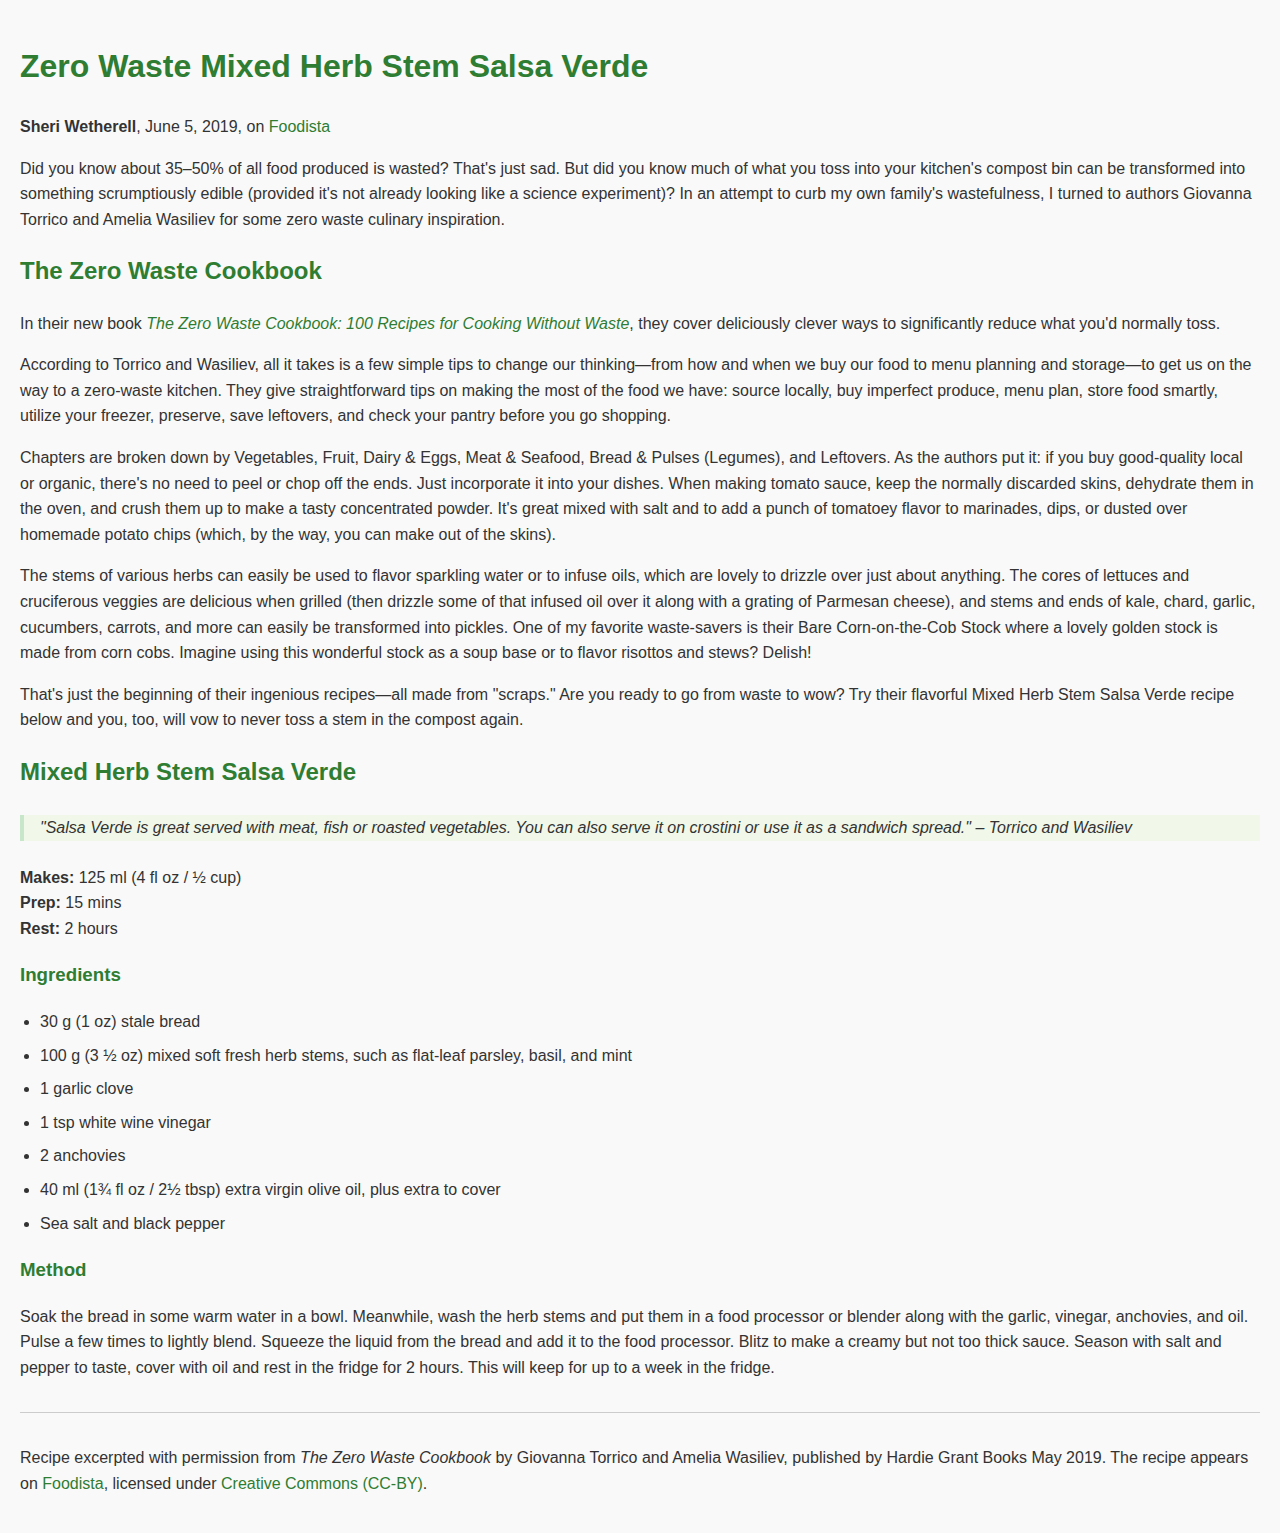
<file: index.html>
<!DOCTYPE html>
<html lang="en">
<head>
  <meta charset="UTF-8">
  <title>Zero Waste Mixed Herb Stem Salsa Verde</title>
  <style>
    body {
      font-family: Arial, sans-serif;
      background-color: #f9f9f9;
      color: #333;
      margin: 0;
      padding: 20px;
      line-height: 1.6;
    }

    h1, h2, h3 {
      color: #2e7d32;
    }

    a {
      color: #2e7d32;
      text-decoration: none;
    }

    a:hover {
      text-decoration: underline;
    }

    ul {
      margin: 1em 0;
      padding-left: 20px;
    }

    li {
      margin-bottom: 0.5em;
    }

    blockquote {
      border-left: 4px solid #c8e6c9;
      padding-left: 1em;
      margin: 1.5em 0;
      background-color: #f1f8e9;
      font-style: italic;
    }

    hr {
      margin: 2em 0;
      border: none;
      border-top: 1px solid #ccc;
    }

    strong {
      font-weight: bold;
    }

    em {
      font-style: italic;
    }
  </style>
</head>
<body>

  <h1>Zero Waste Mixed Herb Stem Salsa Verde</h1>
  <p><strong>Sheri Wetherell</strong>, June 5, 2019, on 
    <a href="https://www.foodista.com/blog/2019/06/05/zero-waste-mixed-herb-stem-salsa-verde" target="_blank">Foodista</a>
  </p>

  <p>
    Did you know about 35–50% of all food produced is wasted? That's just sad. But did you know much of what you toss into your kitchen's compost bin can be transformed into something scrumptiously edible (provided it's not already looking like a science experiment)? In an attempt to curb my own family's wastefulness, I turned to authors Giovanna Torrico and Amelia Wasiliev for some zero waste culinary inspiration.
  </p>

  <h2>The Zero Waste Cookbook</h2>
  <p>
    In their new book <em><a href="https://www.amazon.com/Zero-Waste-Cookbook-Recipes-Cooking/dp/178488247X" target="_blank">The Zero Waste Cookbook: 100 Recipes for Cooking Without Waste</a></em>, they cover deliciously clever ways to significantly reduce what you'd normally toss.
  </p>

  <p>
    According to Torrico and Wasiliev, all it takes is a few simple tips to change our thinking—from how and when we buy our food to menu planning and storage—to get us on the way to a zero-waste kitchen. They give straightforward tips on making the most of the food we have: source locally, buy imperfect produce, menu plan, store food smartly, utilize your freezer, preserve, save leftovers, and check your pantry before you go shopping.
  </p>

  <p>
    Chapters are broken down by Vegetables, Fruit, Dairy & Eggs, Meat & Seafood, Bread & Pulses (Legumes), and Leftovers. As the authors put it: if you buy good-quality local or organic, there's no need to peel or chop off the ends. Just incorporate it into your dishes. When making tomato sauce, keep the normally discarded skins, dehydrate them in the oven, and crush them up to make a tasty concentrated powder. It's great mixed with salt and to add a punch of tomatoey flavor to marinades, dips, or dusted over homemade potato chips (which, by the way, you can make out of the skins).
  </p>

  <p>
    The stems of various herbs can easily be used to flavor sparkling water or to infuse oils, which are lovely to drizzle over just about anything. The cores of lettuces and cruciferous veggies are delicious when grilled (then drizzle some of that infused oil over it along with a grating of Parmesan cheese), and stems and ends of kale, chard, garlic, cucumbers, carrots, and more can easily be transformed into pickles. One of my favorite waste-savers is their Bare Corn-on-the-Cob Stock where a lovely golden stock is made from corn cobs. Imagine using this wonderful stock as a soup base or to flavor risottos and stews? Delish!
  </p>

  <p>
    That's just the beginning of their ingenious recipes—all made from "scraps." Are you ready to go from waste to wow? Try their flavorful Mixed Herb Stem Salsa Verde recipe below and you, too, will vow to never toss a stem in the compost again.
  </p>

  <h2>Mixed Herb Stem Salsa Verde</h2>

  <blockquote>
    <p>"Salsa Verde is great served with meat, fish or roasted vegetables. You can also serve it on crostini or use it as a sandwich spread." – Torrico and Wasiliev</p>
  </blockquote>

  <p><strong>Makes:</strong> 125 ml (4 fl oz / ½ cup)<br>
     <strong>Prep:</strong> 15 mins<br>
     <strong>Rest:</strong> 2 hours</p>

  <h3>Ingredients</h3>
  <ul>
    <li>30 g (1 oz) stale bread</li>
    <li>100 g (3 ½ oz) mixed soft fresh herb stems, such as flat-leaf parsley, basil, and mint</li>
    <li>1 garlic clove</li>
    <li>1 tsp white wine vinegar</li>
    <li>2 anchovies</li>
    <li>40 ml (1¾ fl oz / 2½ tbsp) extra virgin olive oil, plus extra to cover</li>
    <li>Sea salt and black pepper</li>
  </ul>

  <h3>Method</h3>
  <p>
    Soak the bread in some warm water in a bowl. Meanwhile, wash the herb stems and put them in a food processor or blender along with the garlic, vinegar, anchovies, and oil. Pulse a few times to lightly blend. Squeeze the liquid from the bread and add it to the food processor. Blitz to make a creamy but not too thick sauce. Season with salt and pepper to taste, cover with oil and rest in the fridge for 2 hours. This will keep for up to a week in the fridge.
  </p>

  <hr>

  <p>
    Recipe excerpted with permission from <em>The Zero Waste Cookbook</em> by Giovanna Torrico and Amelia Wasiliev, published by Hardie Grant Books May 2019. The recipe appears on 
    <a href="https://www.foodista.com/blog/2019/06/05/zero-waste-mixed-herb-stem-salsa-verde" target="_blank">Foodista</a>, licensed under 
    <a href="https://creativecommons.org/licenses/by/3.0/" target="_blank">Creative Commons (CC-BY)</a>.
  </p>

</body>
</html>
</file>
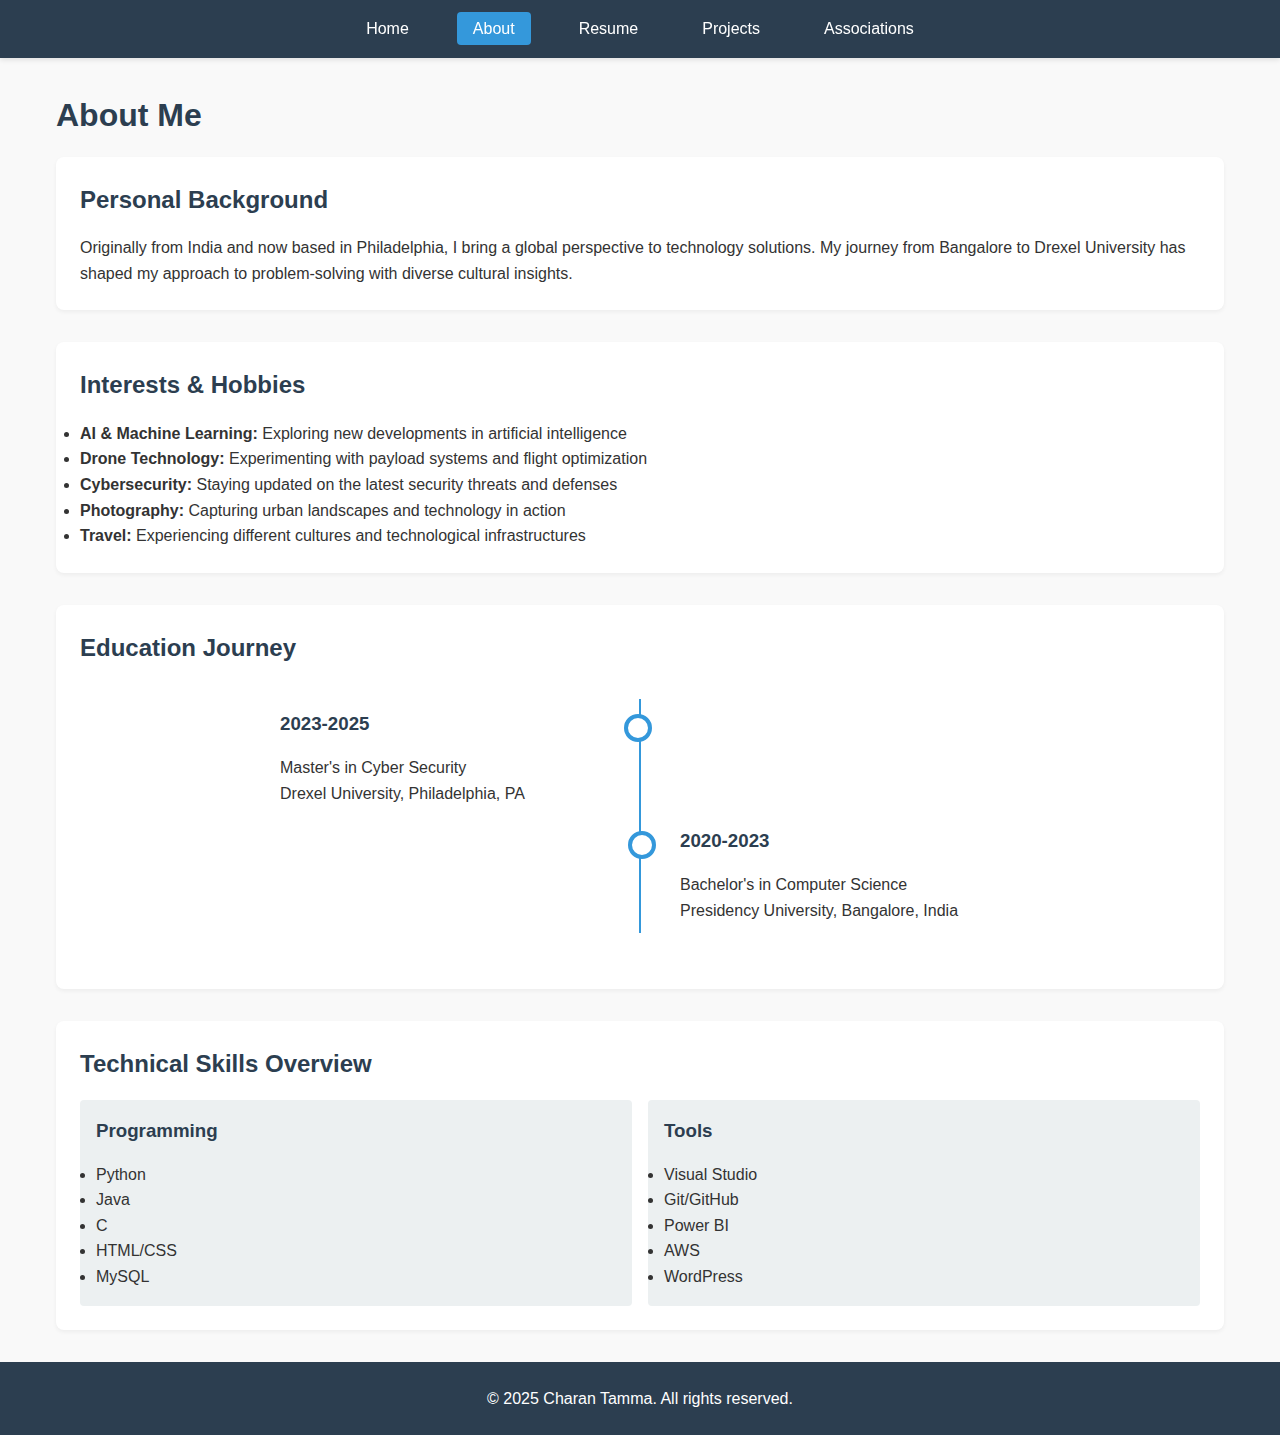
<file: about.html>
<!DOCTYPE html>
<html lang="en">
<head>
    <meta charset="UTF-8">
    <meta name="viewport" content="width=device-width, initial-scale=1.0">
    <title>About | Charan Tamma</title>
    <link rel="stylesheet" href="styles.css">
</head>
<body>
    <nav>
        <ul>
            <li><a href="index.html">Home</a></li>
            <li><a href="about.html" class="active">About</a></li>
            <li><a href="resume.html">Resume</a></li>
            <li><a href="projects.html">Projects</a></li>
            <li><a href="associations.html">Associations</a></li>
        </ul>
    </nav>

    <main class="about">
        <h1>About Me</h1>
        
        <section class="personal">
            <h2>Personal Background</h2>
            <p>Originally from India and now based in Philadelphia, I bring a global perspective to technology solutions. My journey from Bangalore to Drexel University has shaped my approach to problem-solving with diverse cultural insights.</p>
        </section>

        <section class="interests">
            <h2>Interests & Hobbies</h2>
            <ul>
                <li><strong>AI & Machine Learning:</strong> Exploring new developments in artificial intelligence</li>
                <li><strong>Drone Technology:</strong> Experimenting with payload systems and flight optimization</li>
                <li><strong>Cybersecurity:</strong> Staying updated on the latest security threats and defenses</li>
                <li><strong>Photography:</strong> Capturing urban landscapes and technology in action</li>
                <li><strong>Travel:</strong> Experiencing different cultures and technological infrastructures</li>
            </ul>
        </section>

        <section class="education-timeline">
            <h2>Education Journey</h2>
            <div class="timeline">
                <div class="timeline-item">
                    <h3>2023-2025</h3>
                    <p>Master's in Cyber Security<br>Drexel University, Philadelphia, PA</p>
                </div>
                <div class="timeline-item">
                    <h3>2020-2023</h3>
                    <p>Bachelor's in Computer Science<br>Presidency University, Bangalore, India</p>
                </div>
            </div>
        </section>

        <section class="skills-overview">
            <h2>Technical Skills Overview</h2>
            <div class="skills-grid">
                <div class="skill-category">
                    <h3>Programming</h3>
                    <ul>
                        <li>Python</li>
                        <li>Java</li>
                        <li>C</li>
                        <li>HTML/CSS</li>
                        <li>MySQL</li>
                    </ul>
                </div>
                <div class="skill-category">
                    <h3>Tools</h3>
                    <ul>
                        <li>Visual Studio</li>
                        <li>Git/GitHub</li>
                        <li>Power BI</li>
                        <li>AWS</li>
                        <li>WordPress</li>
                    </ul>
                </div>
            </div>
        </section>
    </main>

    <footer>
        <p>&copy; 2025 Charan Tamma. All rights reserved.</p>
    </footer>
</body>
</html>
</file>
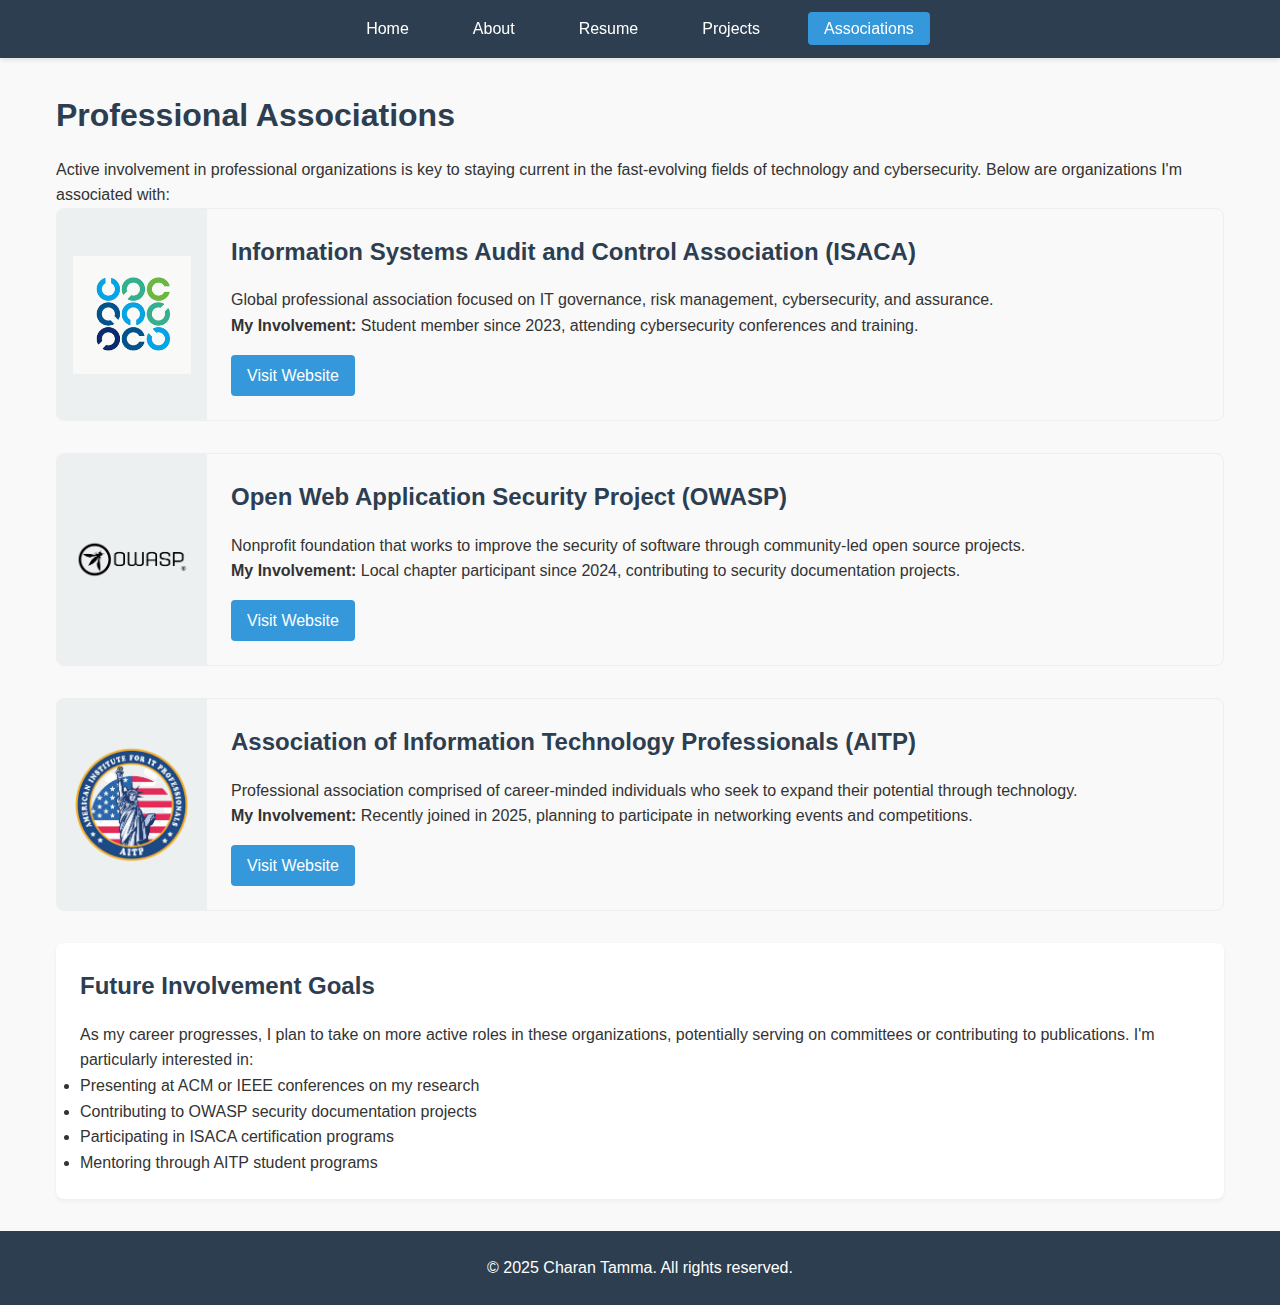
<file: associations.html>
<!DOCTYPE html>
<html lang="en">
<head>
    <meta charset="UTF-8">
    <meta name="viewport" content="width=device-width, initial-scale=1.0">
    <title>Professional Associations | Charan Tamma</title>
    <link rel="stylesheet" href="styles.css">
</head>
<body>
    <nav>
        <ul>
            <li><a href="index.html">Home</a></li>
            <li><a href="about.html">About</a></li>
            <li><a href="resume.html">Resume</a></li>
            <li><a href="projects.html">Projects</a></li>
            <li><a href="associations.html" class="active">Associations</a></li>
        </ul>
    </nav>

    <main class="associations">
        <h1>Professional Associations</h1>
        <p class="intro">Active involvement in professional organizations is key to staying current in the fast-evolving fields of technology and cybersecurity. Below are organizations I'm associated with:</p>

            <article class="association-card">
                <div class="association-logo">
                    <img src="isaca.png" alt="ISACA Logo">
                </div>
                <div class="association-info">
                    <h2>Information Systems Audit and Control Association (ISACA)</h2>
                    <p>Global professional association focused on IT governance, risk management, cybersecurity, and assurance.</p>
                    <p><strong>My Involvement:</strong> Student member since 2023, attending cybersecurity conferences and training.</p>
                    <a href="https://www.isaca.org" target="_blank" class="visit-site">Visit Website</a>
                </div>
            </article>

            <article class="association-card">
                <div class="association-logo">
                    <img src="owasp.png" alt="OWASP Logo">
                </div>
                <div class="association-info">
                    <h2>Open Web Application Security Project (OWASP)</h2>
                    <p>Nonprofit foundation that works to improve the security of software through community-led open source projects.</p>
                    <p><strong>My Involvement:</strong> Local chapter participant since 2024, contributing to security documentation projects.</p>
                    <a href="https://owasp.org" target="_blank" class="visit-site">Visit Website</a>
                </div>
            </article>

            <article class="association-card">
                <div class="association-logo">
                    <img src="aitp.png" alt="AITP Logo">
                </div>
                <div class="association-info">
                    <h2>Association of Information Technology Professionals (AITP)</h2>
                    <p>Professional association comprised of career-minded individuals who seek to expand their potential through technology.</p>
                    <p><strong>My Involvement:</strong> Recently joined in 2025, planning to participate in networking events and competitions.</p>
                    <a href="https://www.aitp.org" target="_blank" class="visit-site">Visit Website</a>
                </div>
            </article>
        </section>

        <section class="future-involvement">
            <h2>Future Involvement Goals</h2>
            <p>As my career progresses, I plan to take on more active roles in these organizations, potentially serving on committees or contributing to publications. I'm particularly interested in:</p>
            <ul>
                <li>Presenting at ACM or IEEE conferences on my research</li>
                <li>Contributing to OWASP security documentation projects</li>
                <li>Participating in ISACA certification programs</li>
                <li>Mentoring through AITP student programs</li>
            </ul>
        </section>
    </main>

    <footer>
        <p>&copy; 2025 Charan Tamma. All rights reserved.</p>
    </footer>
</body>
</html>
</file>
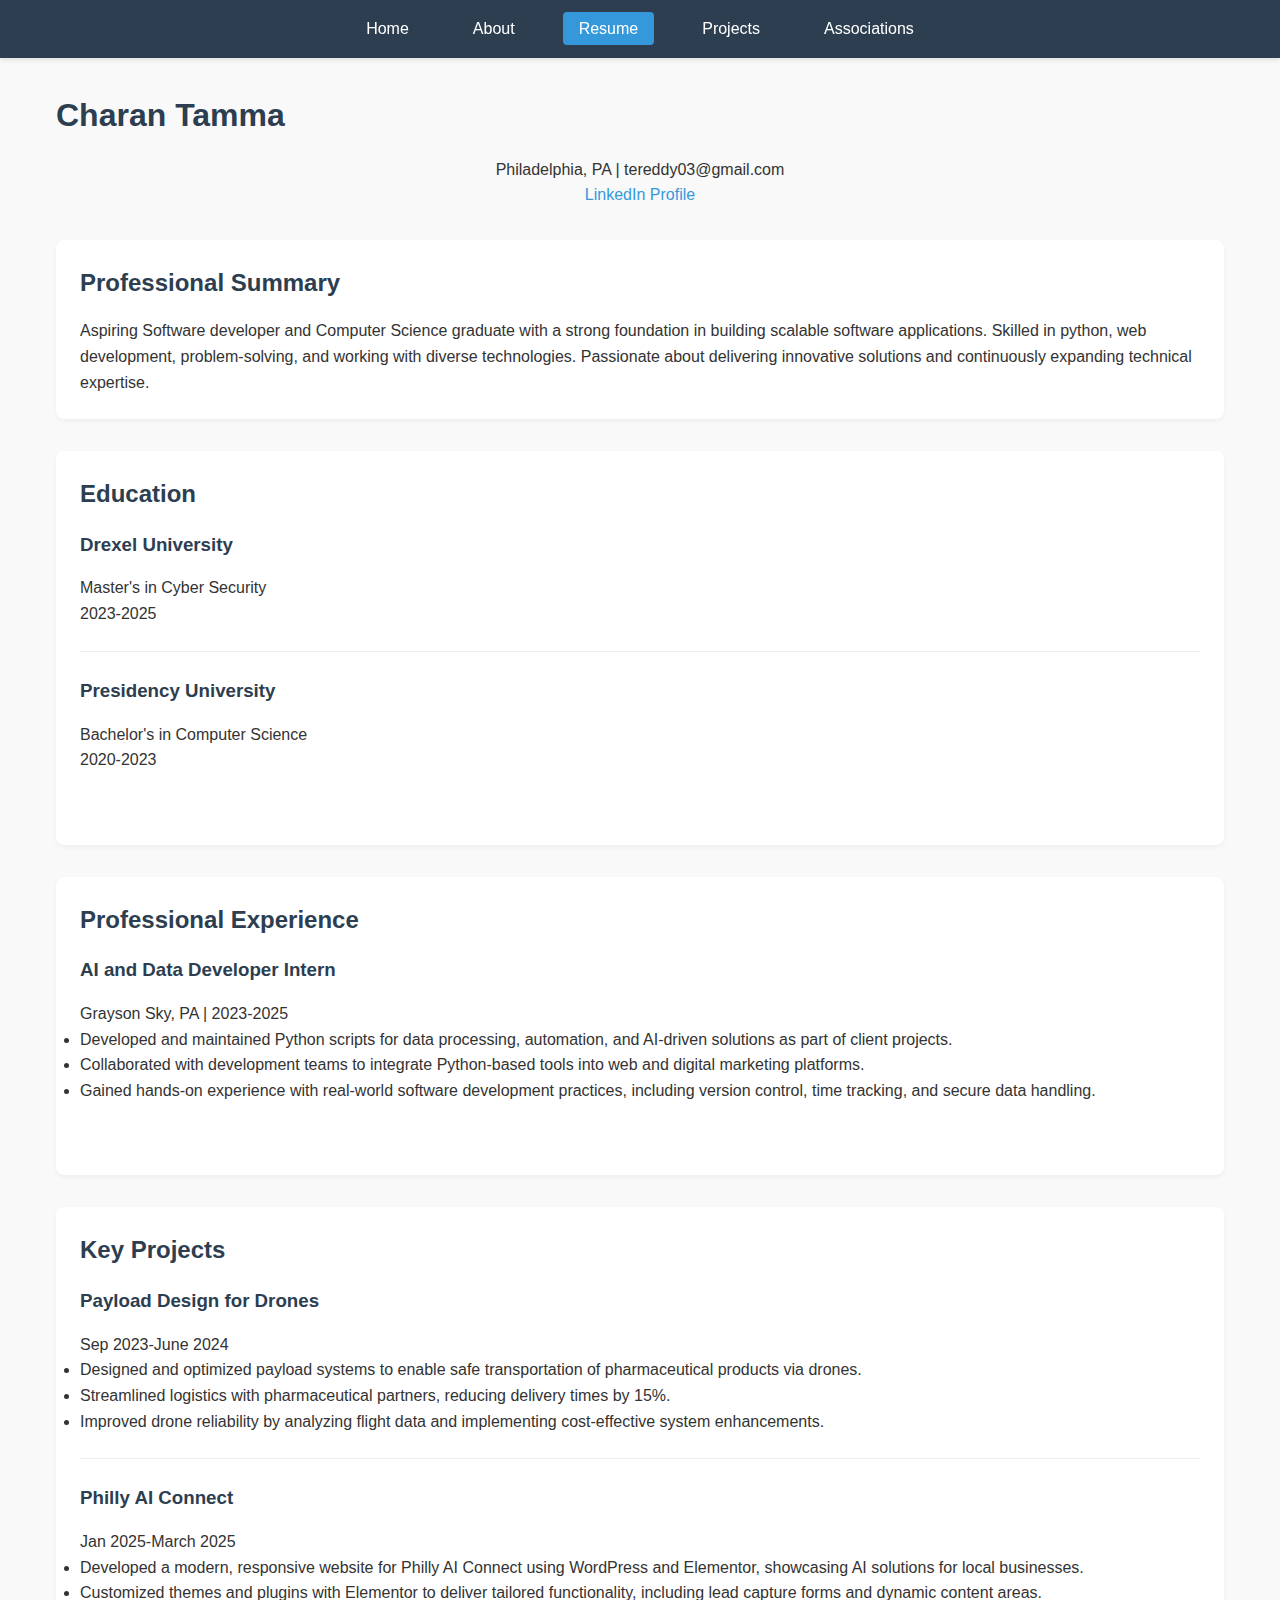
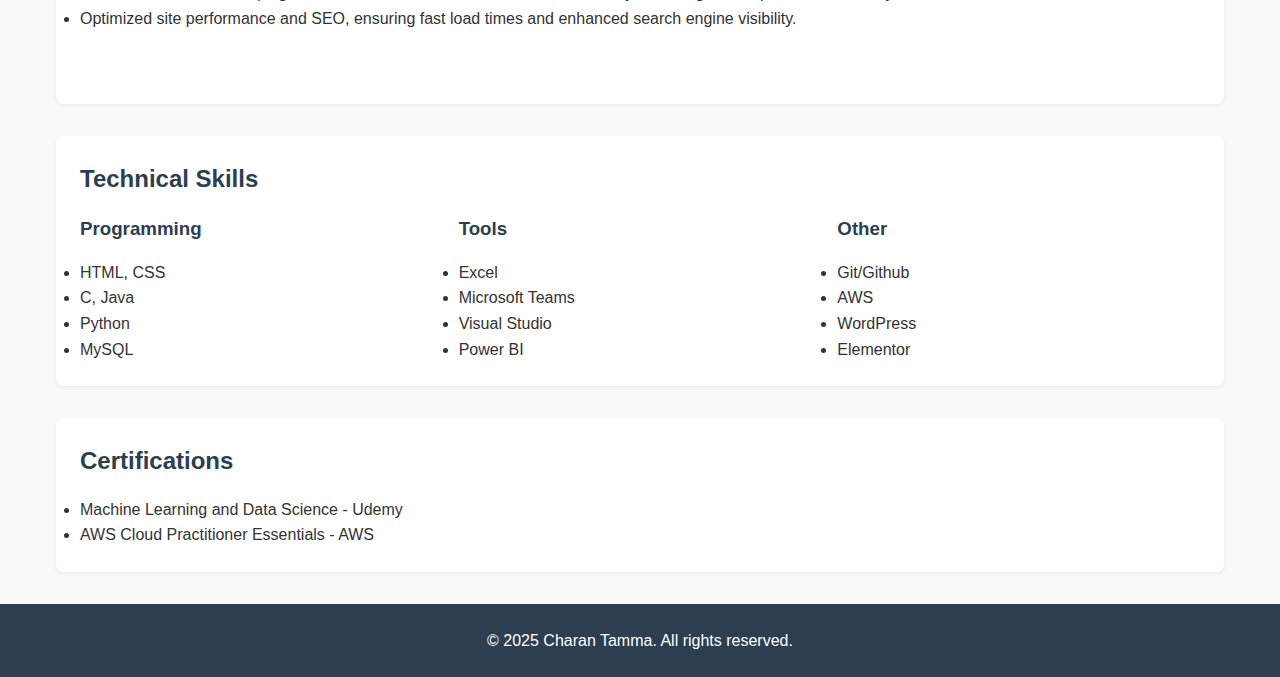
<file: resume.html>
<!DOCTYPE html>
<html lang="en">
<head>
    <meta charset="UTF-8">
    <meta name="viewport" content="width=device-width, initial-scale=1.0">
    <title>Resume | Charan Tamma</title>
    <link rel="stylesheet" href="styles.css">
</head>
<body>
    <nav>
        <ul>
            <li><a href="index.html">Home</a></li>
            <li><a href="about.html">About</a></li>
            <li><a href="resume.html" class="active">Resume</a></li>
            <li><a href="projects.html">Projects</a></li>
            <li><a href="associations.html">Associations</a></li>
        </ul>
    </nav>

    <main class="resume">
        <h1>Charan Tamma</h1>
        <div class="contact-info">
            <p>Philadelphia, PA | tereddy03@gmail.com</p>
            <p><a href="https://linkedin.com" target="_blank">LinkedIn Profile</a></p>
        </div>

        <section class="summary">
            <h2>Professional Summary</h2>
            <p>Aspiring Software developer and Computer Science graduate with a strong foundation in building scalable software applications. Skilled in python, web development, problem-solving, and working with diverse technologies. Passionate about delivering innovative solutions and continuously expanding technical expertise.</p>
        </section>

        <section class="education">
            <h2>Education</h2>
            <div class="education-item">
                <h3>Drexel University</h3>
                <p>Master's in Cyber Security</p>
                <p>2023-2025</p>
            </div>
            <div class="education-item">
                <h3>Presidency University</h3>
                <p>Bachelor's in Computer Science</p>
                <p>2020-2023</p>
            </div>
        </section>

        <section class="experience">
            <h2>Professional Experience</h2>
            <div class="job">
                <h3>AI and Data Developer Intern</h3>
                <p>Grayson Sky, PA | 2023-2025</p>
                <ul>
                    <li>Developed and maintained Python scripts for data processing, automation, and AI-driven solutions as part of client projects.</li>
                    <li>Collaborated with development teams to integrate Python-based tools into web and digital marketing platforms.</li>
                    <li>Gained hands-on experience with real-world software development practices, including version control, time tracking, and secure data handling.</li>
                </ul>
            </div>
        </section>

        <section class="projects">
            <h2>Key Projects</h2>
            <div class="project">
                <h3>Payload Design for Drones</h3>
                <p>Sep 2023-June 2024</p>
                <ul>
                    <li>Designed and optimized payload systems to enable safe transportation of pharmaceutical products via drones.</li>
                    <li>Streamlined logistics with pharmaceutical partners, reducing delivery times by 15%.</li>
                    <li>Improved drone reliability by analyzing flight data and implementing cost-effective system enhancements.</li>
                </ul>
            </div>
            <div class="project">
                <h3>Philly AI Connect</h3>
                <p>Jan 2025-March 2025</p>
                <ul>
                    <li>Developed a modern, responsive website for Philly AI Connect using WordPress and Elementor, showcasing AI solutions for local businesses.</li>
                    <li>Customized themes and plugins with Elementor to deliver tailored functionality, including lead capture forms and dynamic content areas.</li>
                    <li>Optimized site performance and SEO, ensuring fast load times and enhanced search engine visibility.</li>
                </ul>
            </div>
        </section>

        <section class="skills">
            <h2>Technical Skills</h2>
            <div class="skills-columns">
                <div>
                    <h3>Programming</h3>
                    <ul>
                        <li>HTML, CSS</li>
                        <li>C, Java</li>
                        <li>Python</li>
                        <li>MySQL</li>
                    </ul>
                </div>
                <div>
                    <h3>Tools</h3>
                    <ul>
                        <li>Excel</li>
                        <li>Microsoft Teams</li>
                        <li>Visual Studio</li>
                        <li>Power BI</li>
                    </ul>
                </div>
                <div>
                    <h3>Other</h3>
                    <ul>
                        <li>Git/Github</li>
                        <li>AWS</li>
                        <li>WordPress</li>
                        <li>Elementor</li>
                    </ul>
                </div>
            </div>
        </section>

        <section class="certifications">
            <h2>Certifications</h2>
            <ul>
                <li>Machine Learning and Data Science - Udemy</li>
                <li>AWS Cloud Practitioner Essentials - AWS</li>
            </ul>
        </section>
    </main>

    <footer>
        <p>&copy; 2025 Charan Tamma. All rights reserved.</p>
    </footer>
</body>
</html>
</file>
<file: styles.css>
/* Global Styles */
:root {
    --primary-color: #2c3e50;
    --secondary-color: #3498db;
    --accent-color: #e74c3c;
    --light-color: #ecf0f1;
    --dark-color: #2c3e50;
    --text-color: #333;
    --text-light: #7f8c8d;
}

* {
    margin: 0;
    padding: 0;
    box-sizing: border-box;
}

body {
    font-family: 'Segoe UI', Tahoma, Geneva, Verdana, sans-serif;
    line-height: 1.6;
    color: var(--text-color);
    background-color: #f9f9f9;
}

a {
    text-decoration: none;
    color: var(--secondary-color);
    transition: color 0.3s ease;
}

a:hover {
    color: var(--accent-color);
}

/* Navigation */
nav {
    background-color: var(--primary-color);
    padding: 1rem;
    position: sticky;
    top: 0;
    z-index: 100;
    box-shadow: 0 2px 5px rgba(0,0,0,0.1);
}

nav ul {
    display: flex;
    justify-content: center;
    list-style: none;
}

nav ul li {
    margin: 0 1rem;
}

nav ul li a {
    color: white;
    padding: 0.5rem 1rem;
    border-radius: 4px;
    font-weight: 500;
}

nav ul li a:hover {
    background-color: rgba(255,255,255,0.1);
}

nav ul li a.active {
    background-color: var(--secondary-color);
    color: white;
}

/* Header */
header {
    background: linear-gradient(135deg, var(--primary-color), var(--secondary-color));
    color: white;
    text-align: center;
    padding: 3rem 1rem;
}

header h1 {
    font-size: 2.5rem;
    margin-bottom: 0.5rem;
}

header h2 {
    font-size: 1.5rem;
    font-weight: 300;
}

/* Main Content */
main {
    max-width: 1200px;
    margin: 2rem auto;
    padding: 0 1rem;
}

section {
    margin-bottom: 2rem;
    padding: 1.5rem;
    background: white;
    border-radius: 8px;
    box-shadow: 0 2px 4px rgba(0,0,0,0.05);
}

h1, h2, h3 {
    color: var(--primary-color);
    margin-bottom: 1rem;
}

/* Home Page Specific */
.purpose blockquote {
    font-style: italic;
    font-size: 1.2rem;
    color: var(--text-light);
    border-left: 4px solid var(--secondary-color);
    padding-left: 1rem;
    margin-bottom: 1rem;
}

.profile-image img {
    width: 100%;
    max-width: 300px;
    height: auto;
    border-radius: 8px;
    display: block;
    margin: 0 auto;
}

.highlights ul {
    list-style-position: inside;
}

/* About Page Specific */
.about .timeline {
    position: relative;
    max-width: 800px;
    margin: 2rem auto;
}

.about .timeline::after {
    content: '';
    position: absolute;
    width: 2px;
    background-color: var(--secondary-color);
    top: 0;
    bottom: 0;
    left: 50%;
    margin-left: -1px;
}

.about .timeline-item {
    padding: 10px 40px;
    position: relative;
    width: 50%;
    box-sizing: border-box;
}

.about .timeline-item::after {
    content: '';
    position: absolute;
    width: 20px;
    height: 20px;
    background-color: white;
    border: 4px solid var(--secondary-color);
    border-radius: 50%;
    top: 15px;
    z-index: 1;
}

.about .timeline-item:nth-child(odd) {
    left: 0;
}

.about .timeline-item:nth-child(even) {
    left: 50%;
}

.about .timeline-item:nth-child(odd)::after {
    right: -12px;
}

.about .timeline-item:nth-child(even)::after {
    left: -12px;
}

.skills-grid {
    display: grid;
    grid-template-columns: repeat(auto-fit, minmax(250px, 1fr));
    gap: 1rem;
}

.skill-category {
    background: var(--light-color);
    padding: 1rem;
    border-radius: 4px;
}

/* Resume Page Specific */
.resume .contact-info {
    text-align: center;
    margin-bottom: 2rem;
}

.resume section {
    margin-bottom: 2rem;
}

.resume .education-item, .resume .job, .resume .project {
    margin-bottom: 1.5rem;
    padding-bottom: 1.5rem;
    border-bottom: 1px solid #eee;
}

.resume .education-item:last-child, 
.resume .job:last-child, 
.resume .project:last-child {
    border-bottom: none;
}

.resume .skills-columns {
    display: grid;
    grid-template-columns: repeat(auto-fit, minmax(200px, 1fr));
    gap: 1rem;
}

.download-resume {
    text-align: center;
    margin-top: 2rem;
}

.download-resume a {
    display: inline-block;
    padding: 0.8rem 1.5rem;
    background-color: var(--secondary-color);
    color: white;
    border-radius: 4px;
    font-weight: 500;
}

.download-resume a:hover {
    background-color: var(--primary-color);
}

/* Projects Page Specific */
.projects-page .project-card {
    margin-bottom: 2rem;
    border: 1px solid #eee;
    border-radius: 8px;
    overflow: hidden;
}

.projects-page .project-details {
    display: flex;
    flex-wrap: wrap;
}

.projects-page .project-details img {
    width: 100%;
    max-width: 400px;
    height: auto;
}

.projects-page .project-description {
    flex: 1;
    min-width: 300px;
    padding: 1rem;
}

.tech-used {
    margin-top: 1rem;
}

.tech-tag {
    display: inline-block;
    background-color: var(--light-color);
    padding: 0.3rem 0.6rem;
    border-radius: 20px;
    font-size: 0.8rem;
    margin-right: 0.5rem;
    color: var(--primary-color);
}

/* Associations Page Specific */
.associations .association-card {
    display: flex;
    flex-wrap: wrap;
    margin-bottom: 2rem;
    border: 1px solid #eee;
    border-radius: 8px;
    overflow: hidden;
}

.association-logo {
    flex: 0 0 150px;
    padding: 1rem;
    display: flex;
    align-items: center;
    justify-content: center;
    background-color: var(--light-color);
}

.association-logo img {
    max-width: 100%;
    height: auto;
}

.association-info {
    flex: 1;
    min-width: 300px;
    padding: 1.5rem;
}

.visit-site {
    display: inline-block;
    margin-top: 1rem;
    padding: 0.5rem 1rem;
    background-color: var(--secondary-color);
    color: white;
    border-radius: 4px;
}

.visit-site:hover {
    background-color: var(--primary-color);
}

/* Footer */
footer {
    text-align: center;
    padding: 1.5rem;
    background-color: var(--primary-color);
    color: white;
    margin-top: 2rem;
}

.social-links a {
    color: white;
    margin: 0 0.5rem;
}

/* Responsive Design */
@media (max-width: 768px) {
    nav ul {
        flex-direction: column;
        align-items: center;
    }

    nav ul li {
        margin: 0.3rem 0;
    }

    .about .timeline::after {
        left: 31px;
    }

    .about .timeline-item {
        width: 100%;
        padding-left: 70px;
        padding-right: 25px;
    }

    .about .timeline-item:nth-child(even) {
        left: 0;
    }

    .about .timeline-item::after {
        left: 21px;
    }

    .about .timeline-item:nth-child(odd)::after,
    .about .timeline-item:nth-child(even)::after {
        left: 21px;
    }

    .projects-page .project-details,
    .associations .association-card {
        flex-direction: column;
    }

    .projects-page .project-details img,
    .association-logo {
        width: 100%;
        max-width: none;
    }
}
</file>
